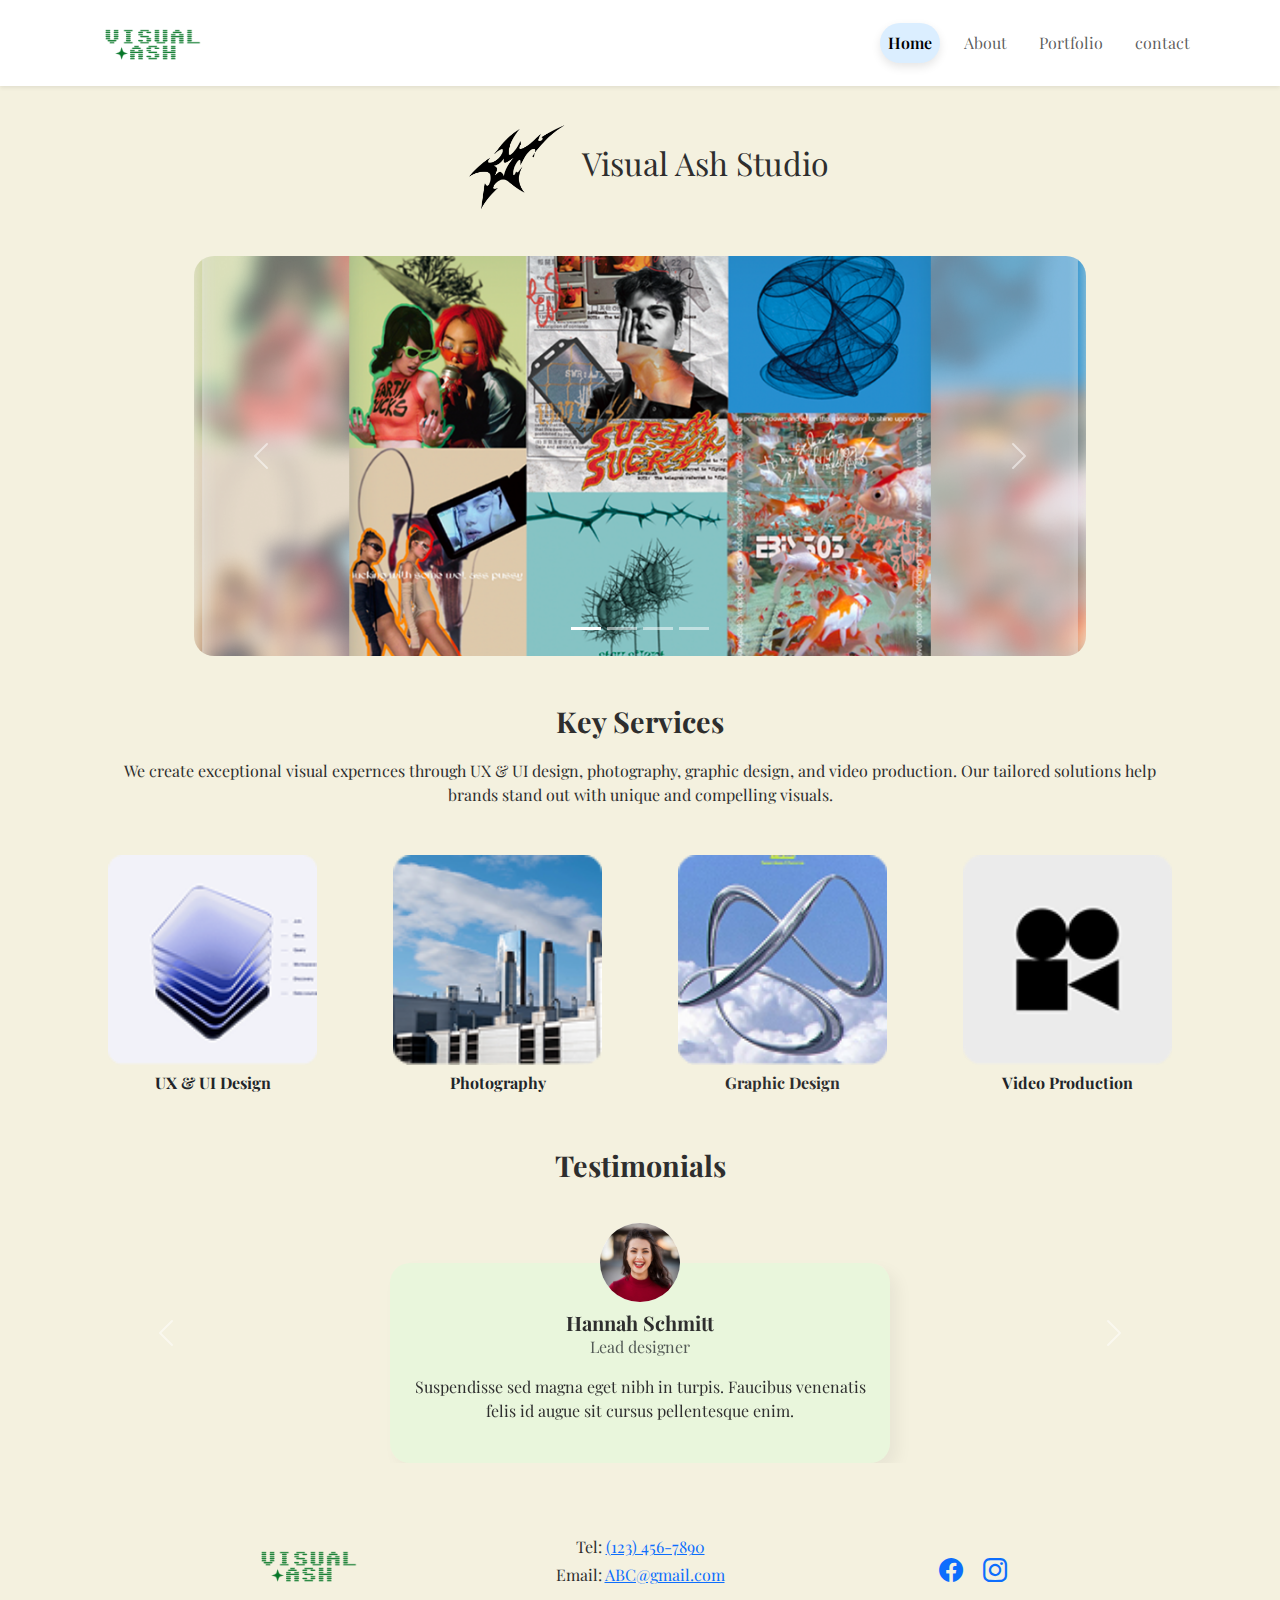
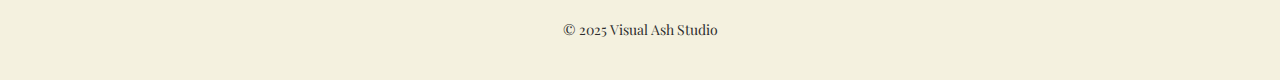
<file: index.html>
<!DOCTYPE html>
<html lang="en">

<head>
    <meta charset="UTF-8" />
    <meta name="viewport" content="width=device-width, initial-scale=1.0" />
    <title>Visual Ash Studio</title>

    <!-- Styles -->
    <link rel="stylesheet" href="css/reset.css" />
    <link rel="stylesheet" href="css/main.css" />
    <link href="https://cdn.jsdelivr.net/npm/bootstrap@5.3.3/dist/css/bootstrap.min.css" rel="stylesheet" />
    <link href="https://fonts.googleapis.com/css2?family=Playfair+Display&display=swap" rel="stylesheet" />
    <link href="https://cdn.jsdelivr.net/npm/bootstrap-icons@1.10.5/font/bootstrap-icons.css" rel="stylesheet" />

    <style>
        body {
            background-color: #f4f1df;
            font-family: 'Playfair Display', serif;
            color: #2e2e2e;
        }
        @media (min-width: 992px) {
    #mainCarousel {
      max-width: 80%;
      margin: 0 auto;
    }

    #mainCarousel img {
      max-height: 400px;
      object-fit: cover;
      border-radius: 20px;
    }
  }
  
    </style>
</head>

<body>
  <a href="#mainContent" class="visually-hidden-focusable">Skip to main content</a>
  <header role="banner">
    <!-- Navbar -->
    <nav class="navbar navbar-expand-md navbar-light bg-white shadow-sm" aria-label="Main navigation">
      <div class="container">
        <a class="navbar-brand" href="index.html">
          <img src="images/logo.png" alt="Visual Ash Studio logo" itemprop="logo" />
        </a>
        <button class="navbar-toggler" type="button" data-bs-toggle="collapse" data-bs-target="#navbarDropdown" aria-controls="navbarDropdown" aria-expanded="false" aria-label="Toggle navigation">
          <span class="navbar-toggler-icon"></span>
        </button>
        <div class="collapse navbar-collapse" id="navbarDropdown">
          <ul class="navbar-nav ms-auto d-flex flex-column flex-md-row align-items-md-center gap-2 gap-md-3 text-center">
            <li class="nav-item"><a class="nav-link custom-nav-link active" href="index.html">Home</a></li>
            <li class="nav-item"><a class="nav-link custom-nav-link" href="about.html">About</a></li>
            <li class="nav-item"><a class="nav-link custom-nav-link" href="portfolio.html">Portfolio</a></li>
            <li class="nav-item"><a class="nav-link contact-btn" href="contact.html">Contact</a></li>
          </ul>
        </div>
      </div>
    </nav>
  </header>

  <main id="mainContent" role="main">
    <section aria-labelledby="brand-title">
      <div class="container mt-3 d-flex justify-content-center">
        <div class="d-flex align-items-center">
          <img src="images/icon4.png" alt="Visual Ash Studio logo symbol" class="logo-inline" />
          <h1 class="brand-title" id="brand-title">Visual Ash Studio</h1>
        </div>
      </div>
    </section>

    <!-- Carousel -->
    <section aria-label="Homepage Visual Carousel">
      <div class="container my-4">
        <div id="mainCarousel" class="carousel slide" data-bs-ride="carousel">
          <div class="carousel-indicators">
            <button type="button" data-bs-target="#mainCarousel" data-bs-slide-to="0" class="active" aria-current="true" aria-label="Slide 1"></button>
            <button type="button" data-bs-target="#mainCarousel" data-bs-slide-to="1" aria-label="Slide 2"></button>
            <button type="button" data-bs-target="#mainCarousel" data-bs-slide-to="2" aria-label="Slide 3"></button>
            <button type="button" data-bs-target="#mainCarousel" data-bs-slide-to="3" aria-label="Slide 4"></button>
          </div>
          <div class="carousel-inner">
            <div class="carousel-item active"><img src="images/banner4.png" class="d-block w-100" alt="Showcasing UX & UI Design" /></div>
            <div class="carousel-item"><img src="images/banner2.png" class="d-block w-100" alt="Photography work" /></div>
            <div class="carousel-item"><img src="images/banner3.png" class="d-block w-100" alt="Graphic Design sample" /></div>
            <div class="carousel-item"><img src="images/banner1.png" class="d-block w-100" alt="Video editing in action" /></div>
          </div>
          <button class="carousel-control-prev" type="button" data-bs-target="#mainCarousel" data-bs-slide="prev" aria-label="Previous slide">
            <span class="carousel-control-prev-icon"></span>
          </button>
          <button class="carousel-control-next" type="button" data-bs-target="#mainCarousel" data-bs-slide="next" aria-label="Next slide">
            <span class="carousel-control-next-icon"></span>
          </button>
        </div>
      </div>
    </section>

    <!-- Key Services -->
    <section class="container text-center mt-5" id="services" aria-labelledby="services-heading">
      <h2 class="section-title" id="services-heading">Key Services</h2>
      <p class="px-3">We create exceptional visual expernces through UX & UI design, photography, graphic design, and video production. Our tailored solutions help brands stand out with unique and compelling visuals.</p>
      <div class="row justify-content-center mt-4 g-4">
        <div class="col-6 col-md-3">
          <a href="https://visualash.rf.gd/?i=1" target="_blank" class="text-decoration-none text-dark">
            <div class="service-card" role="link" aria-label="Visit UX & UI Design Portfolio">
              <img src="images/ux.png" srcset="images/ux.png 480w, images/ux2x.png 960w" sizes="(max-width: 768px) 100vw, 25vw" alt="UX & UI Design thumbnail" class="img-fluid rounded mb-2" />
              <h6 class="fw-bold">UX & UI Design</h6>
            </div>
          </a>
        </div>
        <div class="col-6 col-md-3">
          <a href="https://li0009273234.myportfolio.com/" target="_blank" class="text-decoration-none text-dark">
            <div class="service-card" role="link" aria-label="Visit Photography Portfolio">
              <img src="images/photo.png" srcset="images/photo.png 480w, images/photo2x.png 960w" sizes="(max-width: 768px) 100vw, 25vw" alt="Photography preview" class="img-fluid rounded mb-2" />
              <h6 class="fw-bold">Photography</h6>
            </div>
          </a>
        </div>
        <div class="col-6 col-md-3">
          <div class="service-card" role="link" aria-label="Graphic Design Work">
            <img src="images/graphics.png" srcset="images/graphics.png 480w, images/graphics2x.png 960w" sizes="(max-width: 768px) 100vw, 25vw" alt="Graphic Design visual sample" class="img-fluid rounded mb-2" />
            <h6 class="fw-bold">Graphic Design</h6>
          </div>
        </div>
        <div class="col-6 col-md-3">
          <a href="https://youtu.be/XrtiuFCcZTk" target="_blank" class="text-decoration-none text-dark">
            <div class="service-card" role="link" aria-label="Watch video production sample">
              <img src="images/video.png" srcset="images/video.png 480w, images/video2x.png 960w" sizes="(max-width: 768px) 100vw, 25vw" alt="Video production project" class="img-fluid rounded mb-2" />
              <h6 class="fw-bold">Video Production</h6>
            </div>
          </a>
        </div>
      </div>
    </section>

    <!-- Testimonials -->
    <section class="container text-center mt-5" aria-labelledby="testimonial-heading">
      <h2 class="section-title" id="testimonial-heading">Testimonials</h2>
      <div id="testimonialCarousel" class="carousel slide" data-bs-ride="carousel">
        <div class="carousel-inner">
          <div class="carousel-item active">
            <div class="testimonial-card mx-auto p-4 position-relative">
              <img src="images/user1.jpg" class="testimonial-avatar" alt="Portrait of Hannah Schmitt" />
              <h5 class="mt-4 mb-0 fw-bold">Hannah Schmitt</h5>
              <p class="text-muted mb-3">Lead designer</p>
              <p class="testimonial-text">Suspendisse sed magna eget nibh in turpis. Faucibus venenatis felis id augue sit cursus pellentesque enim.</p>
            </div>
          </div>
          <div class="carousel-item">
            <div class="testimonial-card mx-auto p-4 position-relative">
              <img src="images/user2.jpg" class="testimonial-avatar" alt="Portrait of Alex Rivera" />
              <h5 class="mt-4 mb-0 fw-bold">Alex Rivera</h5>
              <p class="text-muted mb-3">UX Consultant</p>
              <p class="testimonial-text">Lorem ipsum dolor sit amet, consectetur adipiscing elit. Pellentesque et odio nec est ullamcorper consequat.</p>
            </div>
          </div>
          <div class="carousel-item">
            <div class="testimonial-card mx-auto p-4 position-relative">
              <img src="images/user3.jpg" class="testimonial-avatar" alt="Portrait of Sophie Lin" />
              <h5 class="mt-4 mb-0 fw-bold">Sophie Lin</h5>
              <p class="text-muted mb-3">Creative Director</p>
              <p class="testimonial-text">Mauris pharetra justo a libero rutrum, id fermentum metus vehicula. Donec non leo sed erat fermentum commodo.</p>
            </div>
          </div>
        </div>
        <button class="carousel-control-prev" type="button" data-bs-target="#testimonialCarousel" data-bs-slide="prev" aria-label="Previous testimonial">
          <span class="carousel-control-prev-icon"></span>
        </button>
        <button class="carousel-control-next" type="button" data-bs-target="#testimonialCarousel" data-bs-slide="next" aria-label="Next testimonial">
          <span class="carousel-control-next-icon"></span>
        </button>
      </div>
    </section>
  </main>

  <!-- Footer -->
  <footer class="container text-center mt-5 py-4" role="contentinfo">
    <div class="row align-items-center justify-content-center g-4">
      <div class="col-12 col-md-3">
        <img src="images/logo.png" alt="Visual Ash Studio wordmark logo" height="60" class="mb-2" />
      </div>
      <div class="col-12 col-md-4">
        <p class="mb-1">Tel: <a href="tel:1234567890">(123) 456-7890</a></p>
        <p>Email: <a href="mailto:ABC@gmail.com">ABC@gmail.com</a></p>
      </div>
      <div class="col-12 col-md-3">
        <a href="#" class="mx-2" aria-label="Facebook"><i class="bi bi-facebook fs-4"></i></a>
        <a href="#" class="mx-2" aria-label="Instagram"><i class="bi bi-instagram fs-4"></i></a>
      </div>
    </div>
    <p class="mt-3 small">© 2025 Visual Ash Studio</p>
  </footer>

  <!-- Scripts -->
  <script src="https://cdn.jsdelivr.net/npm/bootstrap@5.3.3/dist/js/bootstrap.bundle.min.js"></script>
</body>

</html>
</file>
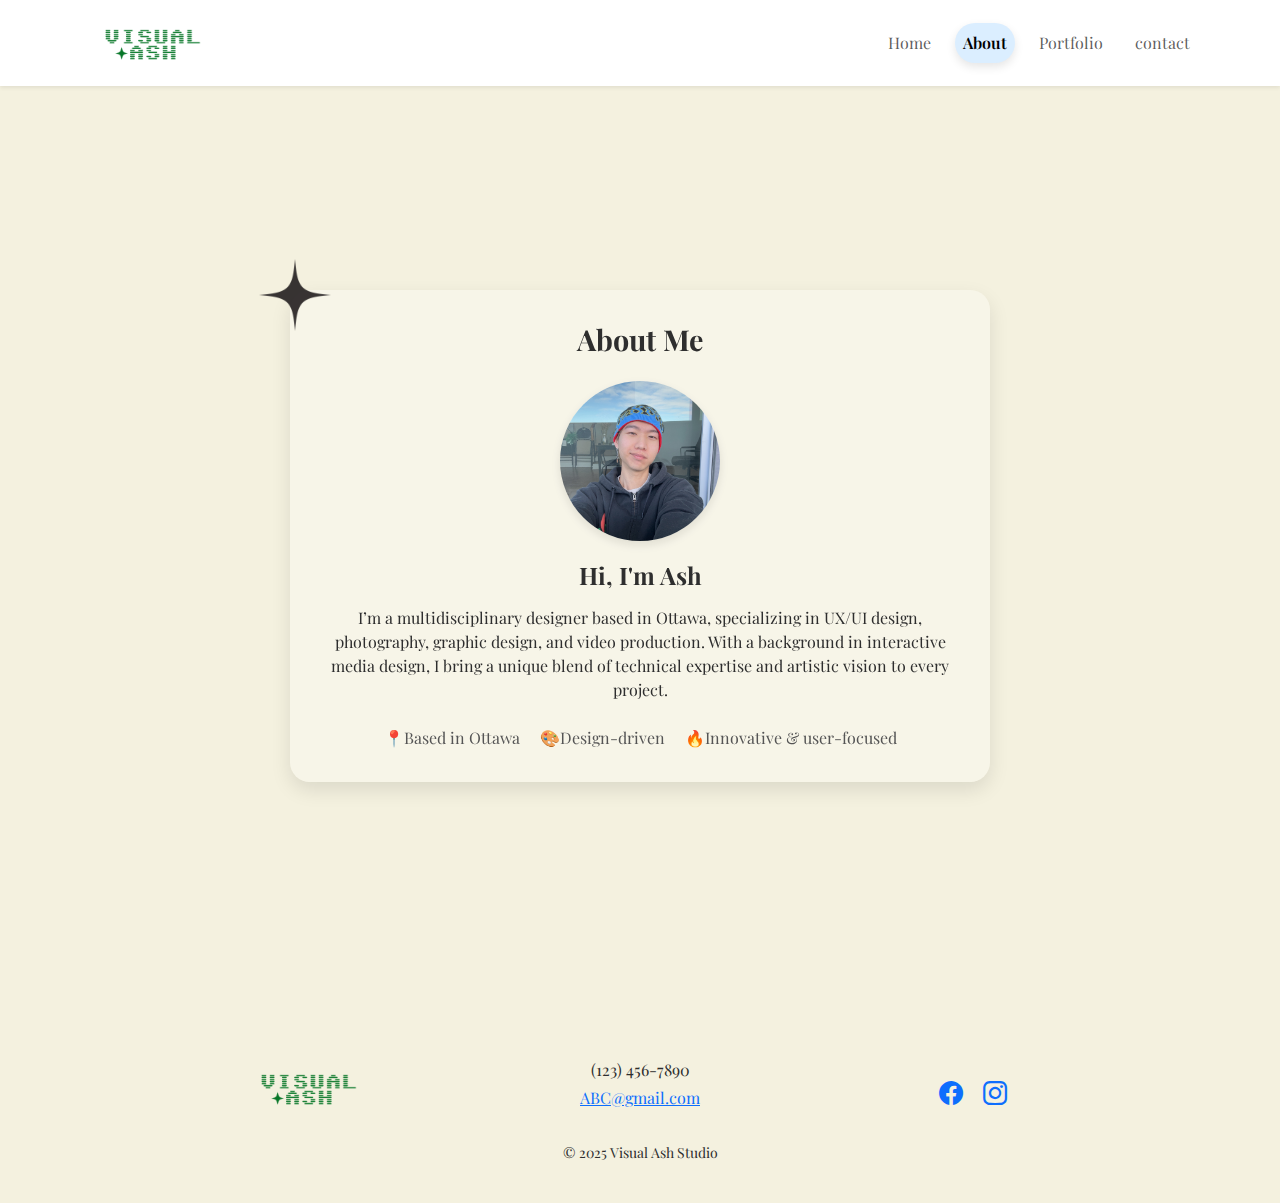
<file: about.html>
<!DOCTYPE html>
<html lang="en">
<head>
  <meta charset="UTF-8" />
  <meta name="viewport" content="width=device-width, initial-scale=1.0" />
  <title>About - Visual Ash Studio</title>
  <link rel="stylesheet" href="css/reset.css" />
  <link rel="stylesheet" href="css/main.css" />
  <link href="https://cdn.jsdelivr.net/npm/bootstrap@5.3.3/dist/css/bootstrap.min.css" rel="stylesheet" />
  <link href="https://fonts.googleapis.com/css2?family=Playfair+Display&display=swap" rel="stylesheet" />
  <link href="https://cdn.jsdelivr.net/npm/bootstrap-icons@1.10.5/font/bootstrap-icons.css" rel="stylesheet" />

  <style>
    body {
      background-color: #f4f1df;
      font-family: 'Playfair Display', serif;
      color: #2e2e2e;
    }

    .about-section {
      padding: 60px 20px;
      min-height: 100vh;
      display: flex;
      align-items: center;
      justify-content: center;
    }

    .frosted-card-wrapper {
      position: relative;
      max-width: 700px;
      width: 100%;
    }

    .frosted-card {
      background-color: rgba(255, 255, 255, 0.3);
      backdrop-filter: blur(10px);
      -webkit-backdrop-filter: blur(10px);
      border-radius: 20px;
      padding: 2rem;
      box-shadow: 0 8px 20px rgba(0, 0, 0, 0.1);
      text-align: center;
    }

    .about-avatar {
      width: 120px;
      height: 120px;
      border-radius: 50%;
      object-fit: cover;
      margin-bottom: 20px;
      box-shadow: 0 4px 10px rgba(0, 0, 0, 0.1);
    }

    .about-highlight span {
      display: inline-block;
      margin: 0 8px;
      font-size: 1rem;
      color: #555;
    }

    .star-deco {
      position: absolute;
      top: -25px;
      left: -25px;
      width: 60px;
      opacity: 0.9;
      z-index: 1;
    }

    @media (min-width: 768px) {
      .about-avatar {
        width: 160px;
        height: 160px;
      }
      .star-deco {
        top: -35px;
        left: -35px;
        width: 80px;
      }
    }

    .footer {
      font-size: 14px;
      color: #666;
      margin-top: 10px;
      padding-bottom: 20px;
    }
  </style>
</head>

<body>

  <!-- ✅ Navbar -->
  <nav class="navbar navbar-expand-md navbar-light bg-white shadow-sm">
    <div class="container">
      <a class="navbar-brand" href="index.html">
        <img src="images/logo.png" alt="logo" height="40" itemprop="logo" />
      </a>
      <button class="navbar-toggler" type="button" data-bs-toggle="collapse" data-bs-target="#navbarDropdown">
        <span class="navbar-toggler-icon"></span>
      </button>
      <div class="collapse navbar-collapse" id="navbarDropdown">
        <ul class="navbar-nav ms-auto d-flex flex-column flex-md-row align-items-md-center gap-2 gap-md-3 text-center">
          <li class="nav-item">
            <a class="nav-link custom-nav-link" href="index.html">Home</a>
          </li>
          <li class="nav-item">
            <a class="nav-link custom-nav-link active" href="about.html">About</a>
          </li>
          <li class="nav-item">
            <a class="nav-link custom-nav-link" href="portfolio.html">Portfolio</a>
          </li>
          <li class="nav-item">
            <a class="nav-link contact-btn" href="contact.html">contact</a>
          </li>
        </ul>
      </div>
    </div>
  </nav>

  <!-- ✅ About Section -->
  <section class="about-section text-center py-5">
    <div class="frosted-card-wrapper">
      <!-- ⭐ Decoration Icon -->
      <img src="images/staricon.png" alt="Star Decoration" class="star-deco" />

      <!-- 🧊 Frosted Card -->
      <div class="frosted-card">
        <h1 class="section-title mb-4">About Me</h1>
        <img src="images/about.jpg" alt="Ash Profile Photo" class="about-avatar" />
        <h4 class="fw-bold mb-3">Hi, I'm Ash</h4>
        <p>
          I’m a multidisciplinary designer based in Ottawa, specializing in UX/UI design, photography, graphic design,
          and video production. With a background in interactive media design, I bring a unique blend of technical
          expertise and artistic vision to every project.
        </p>

        <!-- ✅ Emoji highlight section -->
        <div class="about-highlight mt-4">
          <span>📍Based in Ottawa</span>
          <span>🎨Design-driven</span>
          <span>🔥Innovative & user-focused</span>
        </div>
      </div>
    </div>
  </section>

  <!-- ✅ Footer -->
  <footer class="container text-center mt-5 py-4">
    <div class="row align-items-center justify-content-center g-4">
      <div class="col-12 col-md-3">
        <img src="images/logo.png" alt="Visual Ash Logo" height="60" class="mb-2" />
      </div>
      <div class="col-12 col-md-4">
        <p class="mb-1">(123) 456-7890</p>
        <p><a href="mailto:ABC@gmail.com">ABC@gmail.com</a></p>
      </div>
      <div class="col-12 col-md-3">
        <a href="#" class="mx-2"><i class="bi bi-facebook fs-4"></i></a>
        <a href="#" class="mx-2"><i class="bi bi-instagram fs-4"></i></a>
      </div>
    </div>
    <p class="mt-3 small">© 2025 Visual Ash Studio</p>
  </footer>

  <!-- Bootstrap JS -->
  <script src="https://cdn.jsdelivr.net/npm/bootstrap@5.3.3/dist/js/bootstrap.bundle.min.js"></script>
</body>
</html>
</file>
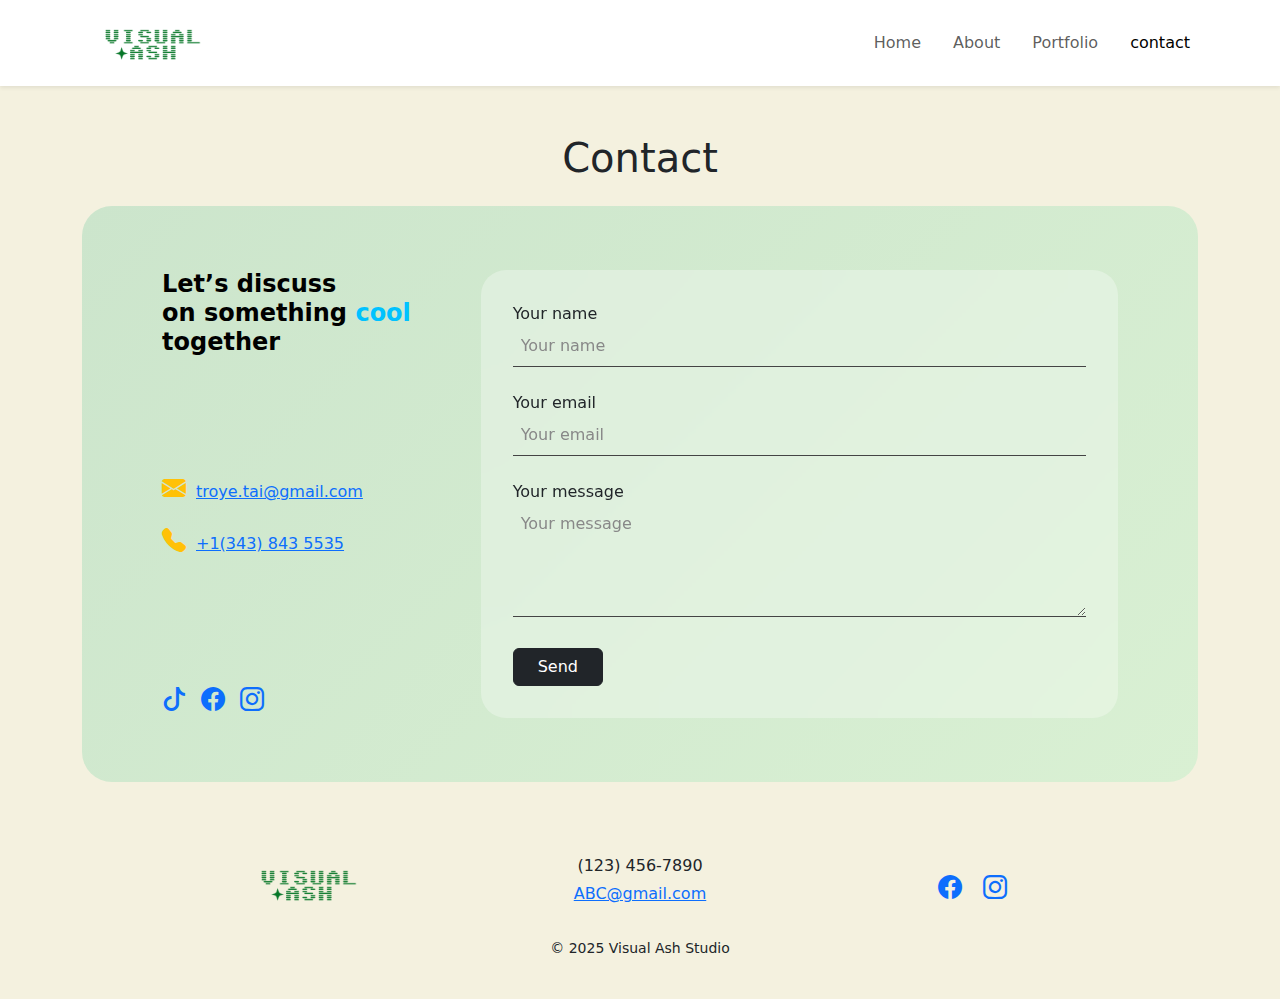
<file: contact.html>
<!DOCTYPE html>
<html lang="en">
<head>
  <meta charset="UTF-8" />
  <meta name="viewport" content="width=device-width, initial-scale=1.0" />
  <title>About - Visual Ash Studio</title>
  <link rel="stylesheet" href="css/reset.css" />
  <link rel="stylesheet" href="css/main.css" />
  <link href="https://cdn.jsdelivr.net/npm/bootstrap@5.3.3/dist/css/bootstrap.min.css" rel="stylesheet" />
  <link href="https://fonts.googleapis.com/css2?family=Playfair+Display&display=swap" rel="stylesheet" />
  <link href="https://cdn.jsdelivr.net/npm/bootstrap-icons@1.10.5/font/bootstrap-icons.css" rel="stylesheet" />

  <style>
     body {
            background-color: #f4f1df;
        }
    .contact-wrapper {
    background: linear-gradient(135deg, #cce5cc, #d9f0d3);
    border-radius: 30px;
    padding: 3rem 2rem;
    display: flex;
    flex-direction: column;
    gap: 2rem;
  }

  @media (min-width: 768px) {
    .contact-wrapper {
      flex-direction: row;
      justify-content: space-between;
      padding: 4rem 5rem;
    }
  }

  .contact-info {
    flex: 1;
    display: flex;
    flex-direction: column;
    justify-content: space-between;
    color: #000;
  }

  .contact-info h4 {
    font-weight: bold;
    color: #000;
  }

  .contact-info span {
    color: #94d82d;
    font-weight: 700;
  }

  .contact-info .highlight {
    color: #00c2ff;
    font-weight: 700;
  }

  .contact-info i {
    font-size: 1.5rem;
    margin-right: 10px;
  }

  .contact-form {
    flex: 2;
    background: rgba(255, 255, 255, 0.3);
    backdrop-filter: blur(10px);
    -webkit-backdrop-filter: blur(10px);
    border-radius: 25px;
    padding: 2rem;
  }

  .contact-form input,
  .contact-form textarea {
    background: transparent;
    border: none;
    border-bottom: 1px solid #444;
    width: 100%;
    padding: 0.5rem;
    margin-bottom: 1.5rem;
    color: #000;
  }

  .contact-form input::placeholder,
  .contact-form textarea::placeholder {
    color: #888;
  }
  </style>
</head>

<body>

    <!-- Skip Link for accessibility -->
  <a href="#contact-heading" class="visually-hidden-focusable skip-link">Skip to main content</a>

  <!-- ✅ Navbar  --->
  <nav class="navbar navbar-expand-md navbar-light bg-white shadow-sm">
    <div class="container">
      <a class="navbar-brand" href="index.html">
        <img src="images/logo.png" alt="logo" height="40" itemprop="logo" />
      </a>
      <button class="navbar-toggler" type="button" data-bs-toggle="collapse" data-bs-target="#navbarDropdown">
        <span class="navbar-toggler-icon"></span>
      </button>
      <div class="collapse navbar-collapse" id="navbarDropdown">
        <ul class="navbar-nav ms-auto d-flex flex-column flex-md-row align-items-md-center gap-2 gap-md-3 text-center">
          <li class="nav-item">
            <a class="nav-link custom-nav-link" href="index.html">Home</a>
          </li>
          <li class="nav-item">
            <a class="nav-link custom-nav-link " href="about.html">About</a>
          </li>
          <li class="nav-item">
            <a class="nav-link custom-nav-link" href="portfolio.html">Portfolio</a>
          </li>
          <li class="nav-item">
            <a class="nav-link contact-btn active" href="contact.html">contact</a>
          </li>
        </ul>
      </div>
    </div>
  </nav>

  <div class="container mt-5 mb-5" role="region" aria-labelledby="contact-heading">
    <h1 class="text-center mb-4" id="contact-heading">Contact</h1>
    <div class="contact-wrapper" itemscope itemtype="https://schema.org/ContactPage">
      <!-- Left Info Column -->
      <div class="contact-info" role="complementary">
        <div>
          <h4>Let’s discuss<br>on something <span class="highlight">cool</span> together</h4>
        </div>
        <div class="mt-4">
          <p><i class="bi bi-envelope-fill text-warning" aria-hidden="true"></i><a href="mailto:troye.tai@gmail.com" itemprop="email">troye.tai@gmail.com</a></p>
          <p><i class="bi bi-telephone-fill text-warning" aria-hidden="true"></i><a href="tel:+13438435535" itemprop="telephone">+1(343) 843 5535</a></p>
        </div>
        <div class="mt-4" aria-label="Social media links">
          <a href="#" aria-label="TikTok"><i class="bi bi-tiktok" aria-hidden="true"></i></a>
          <a href="#" aria-label="Facebook"><i class="bi bi-facebook" aria-hidden="true"></i></a>
          <a href="#" aria-label="Instagram"><i class="bi bi-instagram" aria-hidden="true"></i></a>
        </div>
      </div>
  
      <!-- Right Form Column -->
      <div class="contact-form" role="form">
        <form aria-label="Contact form">
          <label for="name">Your  name</label>
          <input type="text" id="name" name="name" placeholder="Your name" required>
  
          <label for="email">Your email</label>
          <input type="email" id="email" name="email" placeholder="Your email" required>
  
          <label for="message">Your message</label>
          <textarea id="message" name="message" rows="4" placeholder="Your message" required></textarea>
  
          <button type="submit" class="btn btn-dark px-4">Send</button>
        </form>
      </div>
    </div>
  </div>
  

  <!-- ✅ Footer -->
  <footer class="container text-center mt-5 py-4">
    <div class="row align-items-center justify-content-center g-4">
      <div class="col-12 col-md-3">
        <img src="images/logo.png" alt="Visual Ash Logo" height="60" class="mb-2" />
      </div>
      <div class="col-12 col-md-4">
        <p class="mb-1">(123) 456-7890</p>
        <p><a href="mailto:ABC@gmail.com">ABC@gmail.com</a></p>
      </div>
      <div class="col-12 col-md-3">
        <a href="#" class="mx-2"><i class="bi bi-facebook fs-4"></i></a>
        <a href="#" class="mx-2"><i class="bi bi-instagram fs-4"></i></a>
      </div>
    </div>
    <p class="mt-3 small">© 2025 Visual Ash Studio</p>
  </footer>

  <!-- Bootstrap JS -->
  <script src="https://cdn.jsdelivr.net/npm/bootstrap@5.3.3/dist/js/bootstrap.bundle.min.js"></script>
</body>
</html>
</file>
<file: css/main.css>
/* Base Styles */
body {
    background-color: #f4f1df;
    font-family: 'Playfair Display', serif;
    color: #2e2e2e;
  }
  
  /* Logo next to title */
  .logo-inline {
    width: 90px;
    height: auto;
    transition: all 0.3s ease;
  }
  
  .brand-title {
    font-size: 2rem;
    font-weight: 400;
    color: #2e2e2e;
    font-family: 'Playfair Display', serif;
  }
  
  /* Navbar Styles */
  .navbar-brand img {
    height: 60px;
    width: auto;
    margin-left: 20px;
    margin-right: 20px;
    max-width: 800px;
  }
  
  /* Main navigation link */
  .custom-nav-link {
    font-weight: 500;
    padding: 8px 16px;
    border-radius: 20px;
    color: #000;
    transition: all 0.3s ease;
  }
  
  /* Hover effect on nav links */
  .custom-nav-link:hover {
    background-color: rgba(0, 0, 0, 0.05);
  }
  
  /* Active page indication */
  .custom-nav-link.active {
    background-color: #dbeeff;
    box-shadow: 0 4px 10px rgba(0, 0, 0, 0.1);
    font-weight: 600;
  }
  
  /* Contact button style */
  .contact-btn {
    font-weight: 600;
    border: 1px solid #000;
    padding: 8px 16px;
    border-radius: 20px;
    text-transform: lowercase;
    transition: all 0.3s ease;
  }
  
  .contact-btn:hover {
    border: #000 solid 2px;
    color: #fff;
  }
  
  /* Carousel Banner */
  .carousel-item img {
    height: auto;
    object-fit: cover;
  }
  
  /* Section titles */
  .section-title {
    font-size: 1.8rem;
    margin-bottom: 20px;
    font-weight: bold;
  }


  
  /* Services section - card styling */
  .service-card {
    transition: transform 0.3s ease, box-shadow 0.3s ease;
    cursor: pointer;
  }
  
  .service-card:hover {
    transform: scale(1.3);
  }
  
  .service-card img {
    max-width: 100%;
    height: auto;
    transition: all 0.3s ease;
  }
  
  /* Testimonials */
  .testimonial-card {
    max-width: 500px;
    margin: 60px auto 0;
    background: rgb(233, 246, 220);
    border-radius: 20px;
    box-shadow: 8px 8px 16px rgba(0,0,0,0.05);
    position: relative;
    padding-top: 60px;
    overflow: visible;
  }
  
  .testimonial-avatar {
    width: 80px;
    height: 80px;
    border-radius: 50%;
    object-fit: cover;
    position: absolute;
    top: -40px;
    left: 50%;
    transform: translateX(-50%);
    background-color: white;
    z-index: 10;
  }
  
  /* Footer */
  .footer {
    font-size: 14px;
    color: #666;
    margin-top: 60px;
    padding-bottom: 20px;
  }
  
  /* Responsive: medium and large screens */
  @media (min-width: 768px) {
    .service-card img {
      width: 100%;
    }
  
    .logo-inline {
      width: 110px;
    }
  }

  @media (min-width: 1200px) {
    .service-card img {
      width: 80%;
    }

    .logo-inline {
      width: 130px;
    }
  }
  
  /* Disable hover effect on mobile or touch devices */
  @media (max-width: 768px), (hover: none) {
    .service-card:hover {
      transform: none;
      box-shadow: none;
    }
  }
</file>
